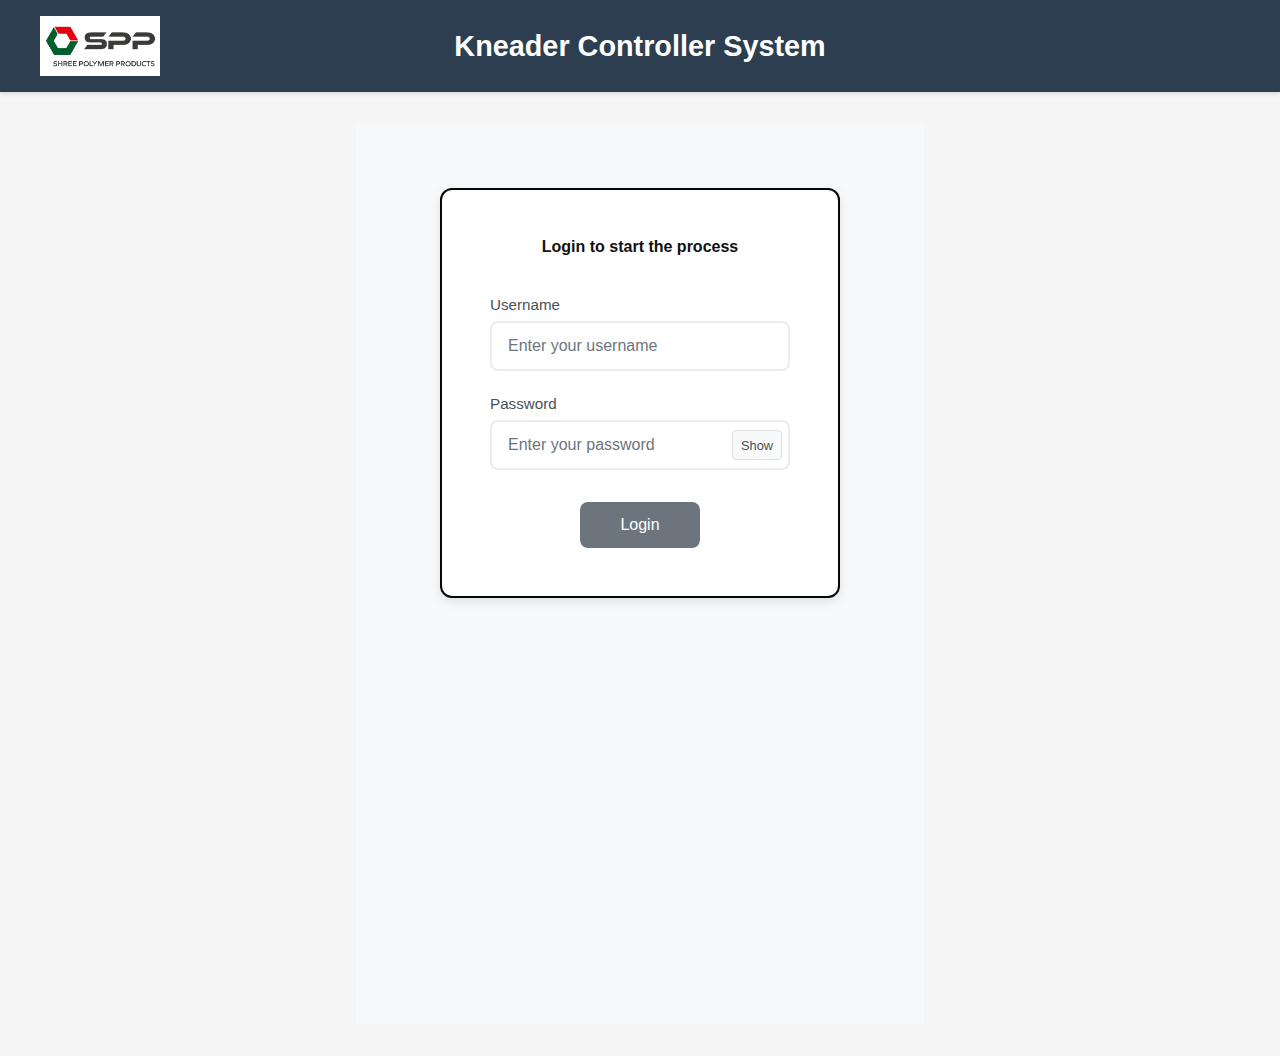
<file: kneader3009/public/kneader3009/index.html>
<!doctype html><html lang=""><head><meta charset="utf-8"><meta http-equiv="X-UA-Compatible" content="IE=edge"><meta name="viewport" content="width=device-width,initial-scale=1"><title>Vue App</title><script defer="defer" src="js/chunk-vendors.js"></script><script defer="defer" src="js/app.js"></script><link href="css/app.css" rel="stylesheet"></head><body><div id="app"></div></body></html>
</file>
<file: kneader3009/public/kneader3009/css/app.css>
*{margin:0;padding:0;box-sizing:border-box}body{font-family:Arial,sans-serif;background-color:#f5f5f5;color:#333}.app-header{background-color:#2c3e50;color:#fff;padding:1rem 2rem;box-shadow:0 2px 4px rgba(0,0,0,.1);position:relative}.header-content{display:flex;align-items:center;max-width:1200px;margin:0 auto;position:relative}.company-logo{height:60px;width:auto}.app-title{font-size:1.8rem;font-weight:700;position:absolute;left:50%;transform:translateX(-50%);margin:0}main{padding:1rem;max-width:1200px;margin:0 auto}.login-screen[data-v-42210c66]{display:flex;flex-direction:column;align-items:center;justify-content:center;height:100vh;gap:10px}.login-screen input[data-v-42210c66]{padding:8px;width:220px;font-size:1rem}.login-screen button[data-v-42210c66]{padding:8px 12px;font-size:1rem;background-color:#007bff;color:#fff;border:none;border-radius:4px}.batch-option[data-v-42210c66]{border:2px solid #007bff;border-radius:8px;padding:2rem;cursor:pointer;font-size:1.2rem;font-weight:700;text-align:center;width:180px;transition:.2s}.batch-option[data-v-42210c66]:hover{background-color:#007bff;color:#fff;transform:translateY(-3px)}.auto-transition-message[data-v-42210c66]{margin-top:1rem;padding:1rem;background-color:#d4edda;color:#155724;border-radius:4px;text-align:center}.prescan-table[data-v-42210c66]{width:100%;border-collapse:collapse;margin-top:1rem;text-align:center;border:2px solid #333}.prescan-table td[data-v-42210c66],.prescan-table th[data-v-42210c66]{border:2px solid #333;padding:10px;font-size:.95rem}.prescan-table th[data-v-42210c66]{background-color:#f0f0f0;font-weight:700;color:#333}.prescan-table td[data-v-42210c66]{background-color:#fff}.prescan-table tr:nth-child(2n) td[data-v-42210c66]{background-color:#f8f8f8}.batch-panel[data-v-42210c66]{border-radius:8px;padding:1.5rem;box-shadow:0 2px 4px rgba(0,0,0,.1);margin-bottom:1rem;border:2px solid #333}.batch-list[data-v-42210c66]{display:grid;grid-template-columns:repeat(auto-fill,minmax(250px,1fr));gap:1rem}.batch-item[data-v-42210c66]{border:1px solid #ddd;border-radius:4px;padding:1rem;cursor:pointer;transition:background-color .2s}.batch-item[data-v-42210c66]:hover{background-color:#f5f5f5;transform:translateY(-2px);box-shadow:0 4px 8px rgba(0,0,0,.1)}.batch-name[data-v-42210c66]{font-weight:700;margin-bottom:.5rem}.batch-number[data-v-42210c66]{color:#666;font-size:.9rem}.prescan-panel[data-v-42210c66]{background-color:#fff;border-radius:8px;padding:1.5rem;box-shadow:0 2px 4px rgba(0,0,0,.1);margin-bottom:1rem;border:2px solid #333}.progress[data-v-42210c66]{height:20px;background-color:#f5f5f5;border-radius:4px;margin-bottom:1rem;position:relative}.progress-bar[data-v-42210c66]{height:100%;background-color:#28a745;border-radius:4px;transition:width .3s}.progress-text[data-v-42210c66]{position:absolute;top:50%;left:50%;transform:translate(-50%,-50%);color:#333;font-weight:700}.items-list[data-v-42210c66]{margin-bottom:1.5rem}.items-list h3[data-v-42210c66]{margin-top:1rem;margin-bottom:.5rem}.item[data-v-42210c66]{display:flex;justify-content:space-between;align-items:center;padding:.5rem;border-bottom:1px solid #eee}.item.scanned[data-v-42210c66]{background-color:#d4edda}.item.pending[data-v-42210c66]{background-color:#fff3cd}.item-name[data-v-42210c66]{font-weight:700}.item-id[data-v-42210c66]{color:#666;font-size:.9rem}.status-indicator[data-v-42210c66]{font-weight:700}.status-indicator.scanned[data-v-42210c66]{color:#28a745}.status-indicator.pending[data-v-42210c66]{color:#ffc107}.dialog-content[data-v-42210c66]{background-color:#fff;padding:2rem;border-radius:8px;text-align:center;max-width:400px;width:100%}.dashboard[data-v-42210c66]{display:flex;flex-direction:column;gap:1rem;max-width:600px;margin:0 auto;padding:1rem}.status-panel[data-v-42210c66]{background-color:#fff;border-radius:8px;padding:1rem;box-shadow:0 2px 4px rgba(0,0,0,.1);border:2px solid #333}.status-info[data-v-42210c66]{display:grid;grid-template-columns:repeat(auto-fit,minmax(200px,1fr));gap:1rem;margin-bottom:1rem}.status-item[data-v-42210c66]{display:flex;flex-direction:column}.label[data-v-42210c66]{font-weight:700;margin-bottom:.25rem;color:#666}.value[data-v-42210c66]{font-size:1.1rem}.open[data-v-42210c66]{color:#dc3545}.closed[data-v-42210c66],.running[data-v-42210c66]{color:#28a745}.stopped[data-v-42210c66]{color:#6c757d}.control-buttons[data-v-42210c66]{display:flex;gap:.5rem}.btn[data-v-42210c66]{padding:.6rem 1.2rem;border:2px solid transparent;border-radius:6px;cursor:pointer;font-size:1rem;font-weight:600;transition:all .3s ease}.btn-danger[data-v-42210c66]{background-color:#dc3545;color:#fff;border-color:#c82333}.scanner-panel[data-v-42210c66]{background-color:#fff;border-radius:8px;padding:1.5rem;box-shadow:0 2px 4px rgba(0,0,0,.1);border:1px solid #ccc}.scanner-panel.centered[data-v-42210c66]{text-align:center}.scanner-input[data-v-42210c66]{margin-bottom:1rem}.scanner-input input[data-v-42210c66]{width:100%;padding:.75rem;border:2px solid #ddd;border-radius:4px;font-size:1.1rem;text-align:center}.scanner-input input[data-v-42210c66]:focus{border-color:#007bff;outline:none}.scanner-input input[data-v-42210c66]:disabled{background-color:#f5f5f5;cursor:not-allowed}.scan-result[data-v-42210c66]{padding:.75rem;border-radius:4px;text-align:center;font-weight:700;margin-bottom:1rem}.scan-result.success[data-v-42210c66]{background-color:#d4edda;color:#155724;border:1px solid #c3e6cb}.scan-result.fail[data-v-42210c66]{background-color:#f8d7da;color:#721c24;border:1px solid #f5c6cb}.scan-result.error[data-v-42210c66]{background-color:#fff3cd;color:#856404;border:1px solid #ffeeba}.idle-message[data-v-42210c66],.waiting-message[data-v-42210c66]{margin-top:1rem;color:#6c757d;font-style:italic;text-align:center}.debug-info[data-v-42210c66]{background-color:#f8f9fa;border:1px solid #dee2e6;border-radius:4px;padding:1rem;margin-top:1rem}.debug-info h3[data-v-42210c66]{margin-top:0;color:#6c757d}.completion-popup[data-v-42210c66],.confirmation-dialog[data-v-42210c66]{position:fixed;top:0;left:0;right:0;bottom:0;background-color:rgba(0,0,0,.5);display:flex;justify-content:center;align-items:center;z-index:1000}.completion-popup .popup-content[data-v-42210c66]{background:#fff;padding:2rem;border-radius:10px;text-align:center;max-width:400px;width:100%;box-shadow:0 2px 10px rgba(0,0,0,.3);border:2px solid #333}.confirmation-dialog .dialog-content[data-v-42210c66]{background:#fff;padding:2rem;border-radius:10px;text-align:center;max-width:400px;width:100%;box-shadow:0 4px 20px rgba(0,0,0,.3);border:2px solid #dc3545}.confirmation-dialog h3[data-v-42210c66]{color:#dc3545;margin-bottom:1rem}.confirmation-dialog p[data-v-42210c66]{margin-bottom:1.5rem;font-size:1.1rem}.confirmation-dialog .btn-danger[data-v-42210c66]{background-color:#dc3545;border-color:#c82333;padding:.6rem 1.5rem}.confirmation-dialog .btn-primary[data-v-42210c66]{background-color:#007bff;border-color:#0069d9;padding:.6rem 1.5rem}.status-line[data-v-42210c66]{margin-top:1rem;padding:.75rem 1rem;text-align:center;background-color:#e8f5e8;color:#155724;border:2px solid #28a745;border-radius:6px;font-size:1rem;font-weight:600}.blinking-highlight[data-v-42210c66]{animation:blinking-42210c66 1s infinite}@keyframes blinking-42210c66{0%{background-color:#ff0}50%{background-color:#ff9}to{background-color:#ff0}}.prescan-table tr.blinking-highlight td[data-v-42210c66]{animation:blinking-42210c66 1s infinite!important}.btn-debug[data-v-42210c66]{background-color:#6c757d;color:#fff;padding:.25rem .5rem;border:none;border-radius:4px;font-size:.8rem;margin-top:1rem}.batch-panel[data-v-42210c66]{background-color:#fff;border-radius:12px;box-shadow:0 4px 6px rgba(0,0,0,.1);border:2px solid #e5e7eb}.min-h-screen[data-v-42210c66]{min-height:100vh}.batch-panel input[data-v-42210c66]{font-size:1.1rem}.batch-panel button[data-v-42210c66]:not(:disabled):hover{transform:translateY(-2px);box-shadow:0 6px 12px rgba(59,130,246,.3)}.batch-panel button[data-v-42210c66]:active:not(:disabled){transform:translateY(0)}.btn-warning[data-v-42210c66]{background-color:#ffc107;color:#000;border:2px solid #e0a800}.btn-warning[data-v-42210c66]:hover{background-color:#e0a800;transform:translateY(-1px)}.login-container[data-v-42210c66]{display:flex;flex-direction:column;align-items:center;justify-content:flex-start;min-height:100vh;background-color:#f8f9fa;padding:2rem;padding-top:4rem}.login-card[data-v-42210c66]{background:#fff;border-radius:12px;box-shadow:0 4px 12px rgba(0,0,0,.1);padding:3rem;max-width:400px;width:100%;border:2px solid #060606;margin:0}.login-header[data-v-42210c66]{text-align:center;margin-bottom:2.5rem}.login-title[data-v-42210c66]{font-size:1.8rem;font-weight:600;color:#2c3e50;margin-bottom:.5rem}.login-subtitle[data-v-42210c66]{color:#101111;font-size:1rem;margin:0}.login-form[data-v-42210c66]{space-y:1.5rem}.input-group[data-v-42210c66]{margin-bottom:1.5rem}.input-label[data-v-42210c66]{display:block;font-weight:500;color:#495057;margin-bottom:.5rem;font-size:.95rem}.form-input[data-v-42210c66]{width:100%;padding:.875rem 1rem;border:2px solid #e9ecef;border-radius:8px;font-size:1rem;transition:all .2s ease;background:#fff;box-sizing:border-box}.form-input[data-v-42210c66]:focus{outline:none;border-color:#007bff;box-shadow:0 0 0 2px rgba(0,123,255,.1)}.form-input[data-v-42210c66]::-moz-placeholder{color:#6c757d}.form-input[data-v-42210c66]::placeholder{color:#6c757d}.button-container[data-v-42210c66]{margin-top:2rem;display:flex;justify-content:center}.login-button[data-v-42210c66]{background:#007bff;color:#fff;border:none;border-radius:8px;padding:.875rem 2rem;font-size:1rem;font-weight:500;cursor:pointer;transition:all .2s ease;min-width:120px}.login-button[data-v-42210c66]:hover:not(.login-button-disabled){background:#0056b3;transform:translateY(-1px)}.login-button[data-v-42210c66]:active:not(.login-button-disabled){transform:translateY(0)}.login-button-disabled[data-v-42210c66]{background:#6c757d;cursor:not-allowed;transform:none}.error-message[data-v-42210c66]{background:#f8d7da;border:1px solid #f5c6cb;border-radius:8px;padding:1rem;margin-top:1.5rem;text-align:center}.error-text[data-v-42210c66]{color:#721c24;margin:0;font-weight:500;font-size:.95rem}@media (max-width:480px){.login-container[data-v-42210c66]{padding:1rem;padding-top:3rem}.login-card[data-v-42210c66]{padding:2rem 1.5rem}.login-title[data-v-42210c66]{font-size:1.5rem}}.password-input-container[data-v-42210c66]{position:relative;display:flex;align-items:center}.password-input[data-v-42210c66]{padding-right:80px}.password-toggle[data-v-42210c66]{position:absolute;right:8px;top:50%;transform:translateY(-50%);background:#f8f9fa;border:1px solid #dee2e6;border-radius:4px;padding:4px 8px;font-size:.8rem;color:#495057;cursor:pointer;transition:all .2s ease;height:30px;display:flex;align-items:center;justify-content:center}.password-toggle[data-v-42210c66]:hover{background:#e9ecef;border-color:#adb5bd}.password-toggle[data-v-42210c66]:active{background:#dee2e6}.toggle-text[data-v-42210c66]{font-weight:500;font-size:.8rem}.form-input[data-v-42210c66]:focus{padding-right:80px}@media (max-width:480px){.password-input[data-v-42210c66]{padding-right:70px}.password-toggle[data-v-42210c66]{padding:4px 6px;font-size:.75rem}.form-input[data-v-42210c66]:focus{padding-right:70px}}
</file>
